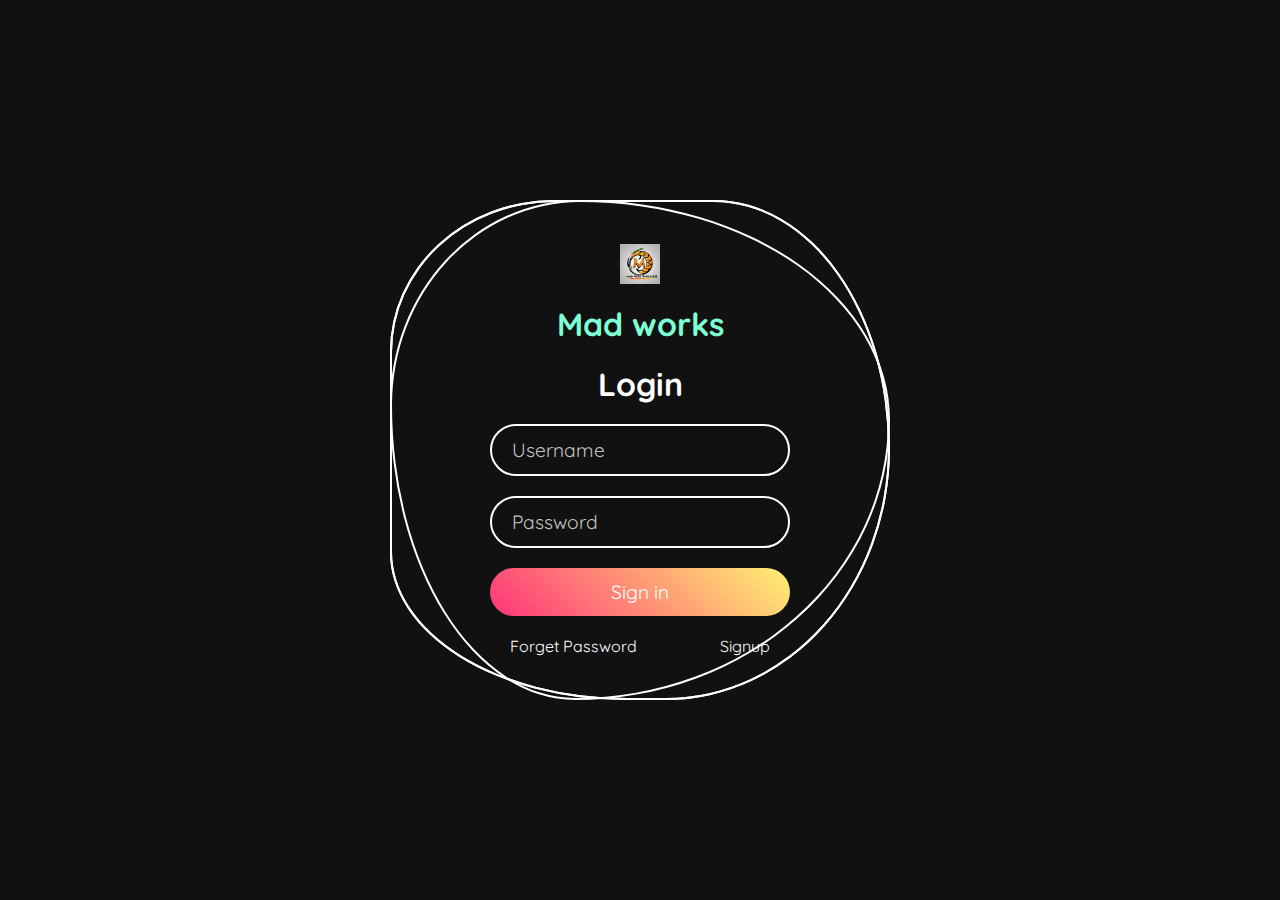
<file: index.html>
<!DOCTYPE html>
<html lang="en">
<head>
    <meta charset="UTF-8">
    <meta name="viewport" content="width=device-width, initial-scale=1.0">
    <title>MAD WORKS</title>
    <link rel="stylesheet" href="animations.css">
    
</head>
<body>
  

<div class="ring">
  <i style="--clr:#00ff0a;"></i>
  <i style="--clr:#ff0057;"></i>
  <i style="--clr:#fffd44;"></i>
  <div class="login">
    <img src="LOGO.png" type="logo" width=40  height="40" />
    <h1>Mad works</h1>
    <h2>Login</h2>
    <div class="inputBx">
      <input type="text" placeholder="Username">
    </div>
    <div class="inputBx">
      <input type="password" placeholder="Password">
    </div>
    <div class="inputBx">
      <a href="homepage.html"><input type="submit" value="Sign in"></a>
    </div>
    <div class="links">
      <a href="#">Forget Password</a>
      <a href="#">Signup</a>
    </div>
  </div>
</div>
</body>
</html>
</file>
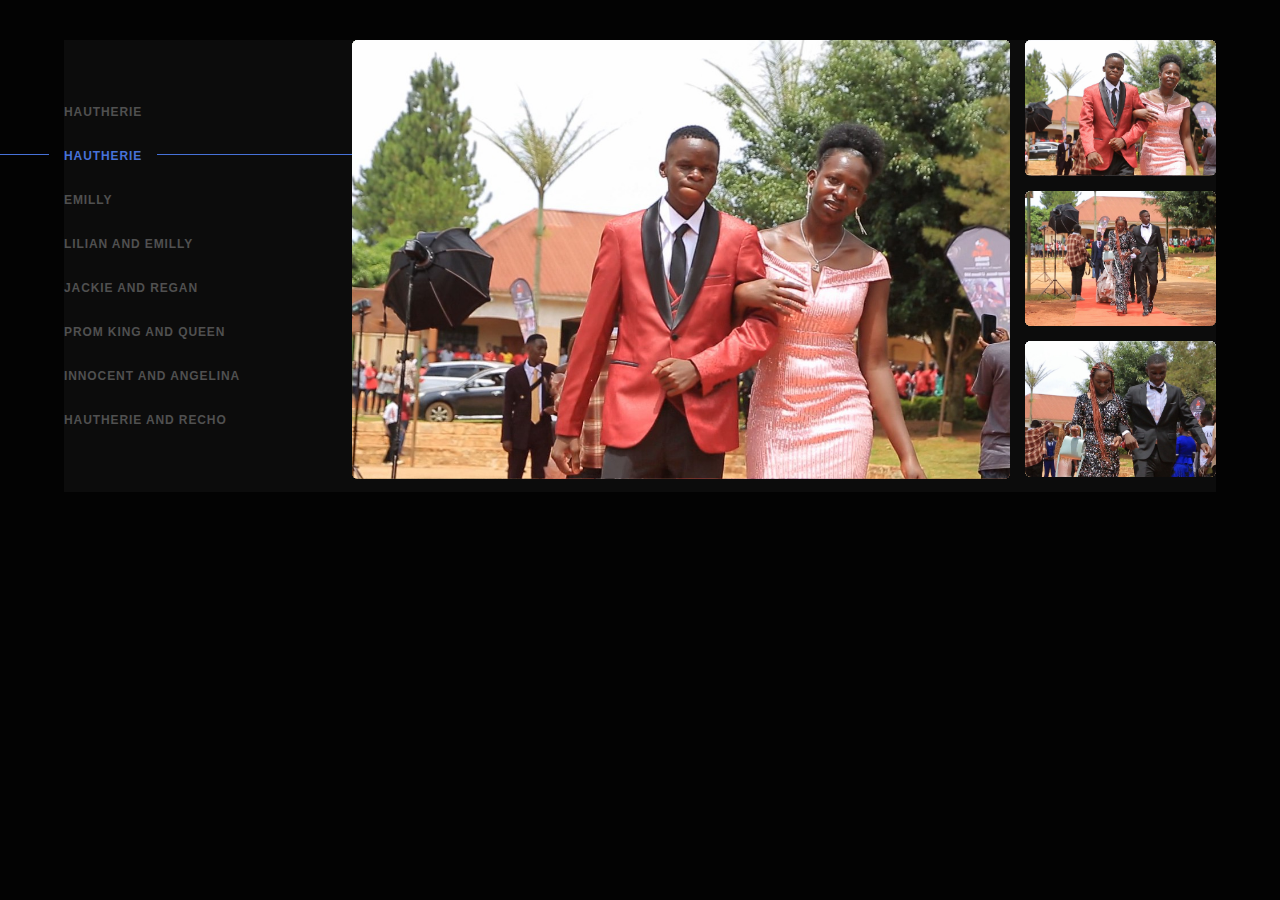
<file: homepage.html>
<!DOCTYPE html>
<html lang="en">
<head>
    <meta charset="UTF-8">
    <meta name="viewport" content="width=device-width, initial-scale=1.0">
    <title>Mad works</title>
    
    <link rel="stylesheet" href="style.css">
    
</head>
<body >
  <div class="browse">
    <div class="browse__inner" style="background-color: rgb(12, 12, 12);">
      <ul class="browse__menu">
        <li class="category0"> <a class="browse__menu-link" href="#"> HAUTHERIE </a> </li>
        <li class="category1  active"> <a class="browse__menu-link" href="#"> HAUTHERIE </a> </li>
        <li class="category2 "> <a class="browse__menu-link" href="#">EMILLY </a> </li>
        <li class="category3 "> <a class="browse__menu-link" href="#"> LILIAN AND EMILLY </a> </li>
        <li class="category4 "> <a class="browse__menu-link" href="#"> JACKIE AND REGAN </a> </li>
        <li class="category5 "> <a class="browse__menu-link" href="#"> PROM KING AND QUEEN</a> </li>
        <li class="category6 "> <a class="browse__menu-link" href="#"> INNOCENT AND ANGELINA </a> </li>
        <li class="category7 "> <a class="browse__menu-link" href="#"> HAUTHERIE AND RECHO</a> </li>
      </ul>
      <div class="browse__gallery">
        <div class="gallery ">
          <div class="gallery__group category0 active">
            <div class="gallery__section gallery__section--primary">
              <div class="card card-- card--">
                <div class="card__figure"> <a class="card__link" href="#"></a> <img class="card__image" src="images\1.jpg">
                  <div class="card__panel"> <span class="card__cta">view item</span> </div>
                </div>
              </div>
            </div>
            <div class="gallery__section gallery__section--secondary">
              <div class="card card--thin card--">
                <div class="card__figure"> <a class="card__link" href="#"></a> <img class="card__image" src="images\2.jpg">
                  <div class="card__panel"> <span class="card__cta">view item</span> </div>
                </div>
              </div>
              <div class="card card--thin card--">
                <div class="card__figure"> <a class="card__link" href="#"></a> <img class="card__image" src="images\3.jpg">
                  <div class="card__panel"> <span class="card__cta">view item</span> </div>
                </div>
              </div>
              <div class="card card--thin card--">
                <div class="card__figure"> <a class="card__link" href="#"></a> <img class="card__image" src="images\4.jpg">
                  <div class="card__panel"> <span class="card__cta">view item</span> </div>
                </div>
              </div>
              <a href="#" class="gallery__cta">View more</a>
            </div>
          </div>
          <div class="gallery__group category1">
            <div class="gallery__section gallery__section--primary">
              <div class="card card-- card--">
                <div class="card__figure"> <a class="card__link" href="#"></a> <img class="card__image" src="images\5.jpg">
                  <div class="card__panel"> <span class="card__cta">view item</span> </div>
                </div>
              </div>
            </div>
            <div class="gallery__section gallery__section--secondary">
              <div class="card card--thin card--">
                <div class="card__figure"> <a class="card__link" href="#"></a> <img class="card__image" src="images\6.jpg">
                  <div class="card__panel"> <span class="card__cta">view item</span> </div>
                </div>
              </div>
              <div class="card card--thin card--">
                <div class="card__figure"> <a class="card__link" href="#"></a> <img class="card__image" src="images\7.jpg">
                  <div class="card__panel"> <span class="card__cta">view item</span> </div>
                </div>
              </div>
              <div class="card card--thin card--">
                <div class="card__figure"> <a class="card__link" href="#"></a> <img class="card__image" src="images\8.jpg">
                  <div class="card__panel"> <span class="card__cta">view item</span> </div>
                </div>
              </div>
              <a href="#" class="gallery__cta">View more</a>
            </div>
          </div>
          <div class="gallery__group category2">
            <div class="gallery__section gallery__section--primary">
              <div class="card card-- card--">
                <div class="card__figure"> <a class="card__link" href="#"></a> <img class="card__image" src="images\9.jpg">
                  <div class="card__panel"> <span class="card__cta">view item</span> </div>
                </div>
              </div>
            </div>
            <div class="gallery__section gallery__section--secondary">
              <div class="card card--thin card--">
                <div class="card__figure"> <a class="card__link" href="#"></a> <img class="card__image" src="images\10.jpg">
                  <div class="card__panel"> <span class="card__cta">view item</span> </div>
                </div>
              </div>
              <div class="card card--thin card--">
                <div class="card__figure"> <a class="card__link" href="#"></a> <img class="card__image" src="images\11.jpg">
                  <div class="card__panel"> <span class="card__cta">view item</span> </div>
                </div>
              </div>
              <div class="card card--thin card--">
                <div class="card__figure"> <a class="card__link" href="#"></a> <img class="card__image" src="images\12.jpg">
                  <div class="card__panel"> <span class="card__cta">view item</span> </div>
                </div>
              </div>
              <a href="#" class="gallery__cta">View more</a>
            </div>
          </div>
          <div class="gallery__group category3">
            <div class="gallery__section gallery__section--primary">
              <div class="card card-- card--">
                <div class="card__figure"> <a class="card__link" href="#"></a> <img class="card__image" src="images\13.jpg">
                  <div class="card__panel"> <span class="card__cta">view item</span> </div>
                </div>
              </div>
            </div>
            <div class="gallery__section gallery__section--secondary">
              <div class="card card--thin card--">
                <div class="card__figure"> <a class="card__link" href="#"></a> <img class="card__image" src="images\14.jpg">
                  <div class="card__panel"> <span class="card__cta">view item</span> </div>
                </div>
              </div>
              <div class="card card--thin card--">
                <div class="card__figure"> <a class="card__link" href="#"></a> <img class="card__image" src="images\15.jpg">
                  <div class="card__panel"> <span class="card__cta">view item</span> </div>
                </div>
              </div>
              <div class="card card--thin card--">
                <div class="card__figure"> <a class="card__link" href="#"></a> <img class="card__image" src="images\16.jpg">
                  <div class="card__panel"> <span class="card__cta">view item</span> </div>
                </div>
              </div>
              <a href="#" class="gallery__cta">View more</a>
            </div>
          </div>
          <div class="gallery__group category4">
            <div class="gallery__section gallery__section--primary">
              <div class="card card-- card--">
                <div class="card__figure"> <a class="card__link" href="#"></a> <img class="card__image" src="images\17.jpg">
                  <div class="card__panel"> <span class="card__cta">view item</span> </div>
                </div>
              </div>
            </div>
            <div class="gallery__section gallery__section--secondary">
              <div class="card card--thin card--">
                <div class="card__figure"> <a class="card__link" href="#"></a> <img class="card__image" src="images\18.jpg">
                  <div class="card__panel"> <span class="card__cta">view item</span> </div>
                </div>
              </div>
              <div class="card card--thin card--">
                <div class="card__figure"> <a class="card__link" href="#"></a> <img class="card__image" src="images\19.jpg">
                  <div class="card__panel"> <span class="card__cta">view item</span> </div>
                </div>
              </div>
              <div class="card card--thin card--">
                <div class="card__figure"> <a class="card__link" href="#"></a> <img class="card__image" src="images\20.jpg">
                  <div class="card__panel"> <span class="card__cta">view item</span> </div>
                </div>
              </div>
              <a href="#" class="gallery__cta">View more</a>
            </div>
          </div>
          <div class="gallery__group category5">
            <div class="gallery__section gallery__section--primary">
              <div class="card card-- card--">
                <div class="card__figure"> <a class="card__link" href="#"></a> <img class="card__image" src="images\21.jpg">
                  <div class="card__panel"> <span class="card__cta">view item</span> </div>
                </div>
              </div>
            </div>
            <div class="gallery__section gallery__section--secondary">
              <div class="card card--thin card--">
                <div class="card__figure"> <a class="card__link" href="#"></a> <img class="card__image" src="images\22.jpg">
                  <div class="card__panel"> <span class="card__cta">view item</span> </div>
                </div>
              </div>
              <div class="card card--thin card--">
                <div class="card__figure"> <a class="card__link" href="#"></a> <img class="card__image" src="images\23.jpg">
                  <div class="card__panel"> <span class="card__cta">view item</span> </div>
                </div>
              </div>
              <div class="card card--thin card--">
                <div class="card__figure"> <a class="card__link" href="#"></a> <img class="card__image" src="images\24.jpg">
                  <div class="card__panel"> <span class="card__cta">view item</span> </div>
                </div>
              </div>
              <a href="#" class="gallery__cta">View more</a>
            </div>
          </div>
          <div class="gallery__group category6">
            <div class="gallery__section gallery__section--primary">
              <div class="card card-- card--">
                <div class="card__figure"> <a class="card__link" href="#"></a> <img class="card__image" src="images\25.jpg">
                  <div class="card__panel"> <span class="card__cta">view item</span> </div>
                </div>
              </div>
            </div>
            <div class="gallery__section gallery__section--secondary">
              <div class="card card--thin card--">
                <div class="card__figure"> <a class="card__link" href="#"></a> <img class="card__image" src="images\26.jpg">
                  <div class="card__panel"> <span class="card__cta">view item</span> </div>
                </div>
              </div>
              <div class="card card--thin card--">
                <div class="card__figure"> <a class="card__link" href="#"></a> <img class="card__image" src="images\27.jpg">
                  <div class="card__panel"> <span class="card__cta">view item</span> </div>
                </div>
              </div>
              <div class="card card--thin card--">
                <div class="card__figure"> <a class="card__link" href="#"></a> <img class="card__image" src="images\28.jpg">
                  <div class="card__panel"> <span class="card__cta">view item</span> </div>
                </div>
              </div>
              <a href="#" class="gallery__cta">View more</a>
            </div>
          </div>
          <div class="gallery__group category7">
            <div class="gallery__section gallery__section--primary">
              <div class="card card-- card--">
                <div class="card__figure"> <a class="card__link" href="#"></a> <img class="card__image" src="images\29.jpg">
                  <div class="card__panel"> <span class="card__cta">view item</span> </div>
                </div>
              </div>
            </div>
            <div class="gallery__section gallery__section--secondary">
              <div class="card card--thin card--">
                <div class="card__figure"> <a class="card__link" href="#"></a> <img class="card__image" src="images\30.jpg">
                  <div class="card__panel"> <span class="card__cta">view item</span> </div>
                </div>
              </div>
              <div class="card card--thin card--">
                <div class="card__figure"> <a class="card__link" href="#"></a> <img class="card__image" src="images\40.jpg">
                  <div class="card__panel"> <span class="card__cta">view item</span> </div>
                </div>
              </div>
              <div class="card card--thin card--">
                <div class="card__figure"> <a class="card__link" href="#"></a> <img class="card__image" src="images\41.jpg">
                  <div class="card__panel"> <span class="card__cta">view item</span> </div>
                </div>
              </div>
              <a href="page2.html" class="gallery__cta">View more</a>
            </div>
          </div>
        </div>
      </div>
    </div>
  </div>
    
 

    <script src="hompage.js"></script>
</body>
</html>
</file>
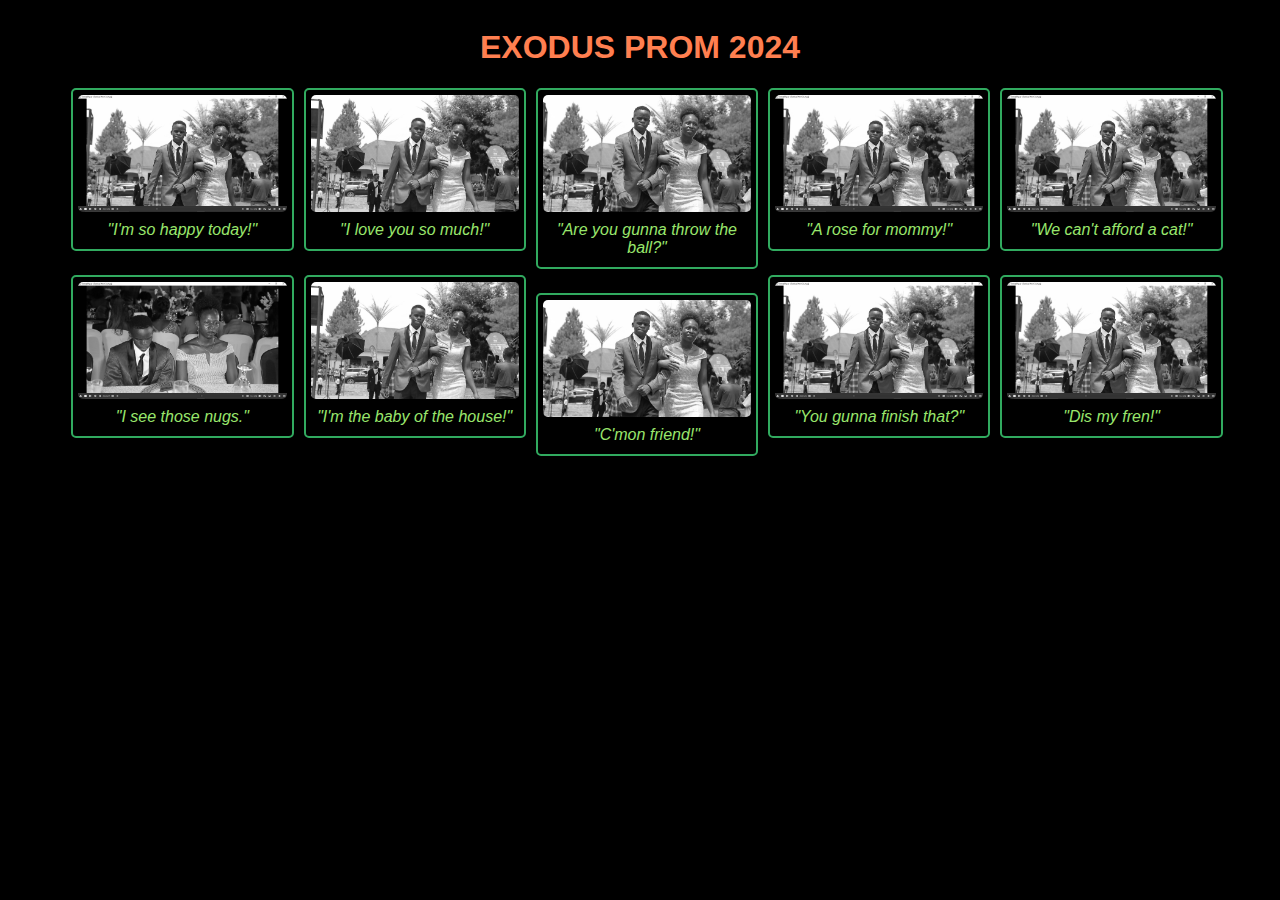
<file: ONES PICS.html>
<!DOCTYPE html>
<html>
    <head>
        <link rel="stylesheet" href="stylePICS.css">
    </head>
    <body>
        <h1>EXODUS PROM 2024</h1>
<div class="grid-container">
  <div>
    <img class='grid-item grid-item-1' src='images\1.jpg' alt=''>
    <p>"I'm so happy today!"</p>
  </div>
  <div>
    <img class='grid-item grid-item-2' src='images\5.jpg' alt=''>
    <p>"I see those nugs."</p>
  </div>
  <div>
    <img class='grid-item grid-item-3' src='images\28.jpg' alt=''>
    <p>"I love you so much!"</p>
  </div>
  <div>
    <img class='grid-item grid-item-4' src='images\29.jpg' alt=''>
    <p>"I'm the baby of the house!"</p>
  </div>
  <div>
    <img class='grid-item grid-item-5' src='images\30.jpg' alt=''>
    <p>"Are you gunna throw the ball?"</p>
  </div>
  <div>
    <img class='grid-item grid-item-6' src='images\31.jpg' alt=''>
    <p>"C'mon friend!"</p>
  </div>
  <div>
    <img class='grid-item grid-item-7' src='images\1.jpg' alt=''>
    <p>"A rose for mommy!"</p>
  </div>
  <div>
    <img class='grid-item grid-item-8' src='images\1.jpg' alt=''>
    <p>"You gunna finish that?"</p>
  </div>
  <div>
    <img class='grid-item grid-item-9' src='images\1.jpg' alt=''>
    <p>"We can't afford a cat!"</p>
  </div>
  <div>
    <img class='grid-item grid-item-10' src='images\1.jpg' alt=''>
    <p>"Dis my fren!"</p>
  </div>
</div>
    </body>
</html>
</file>
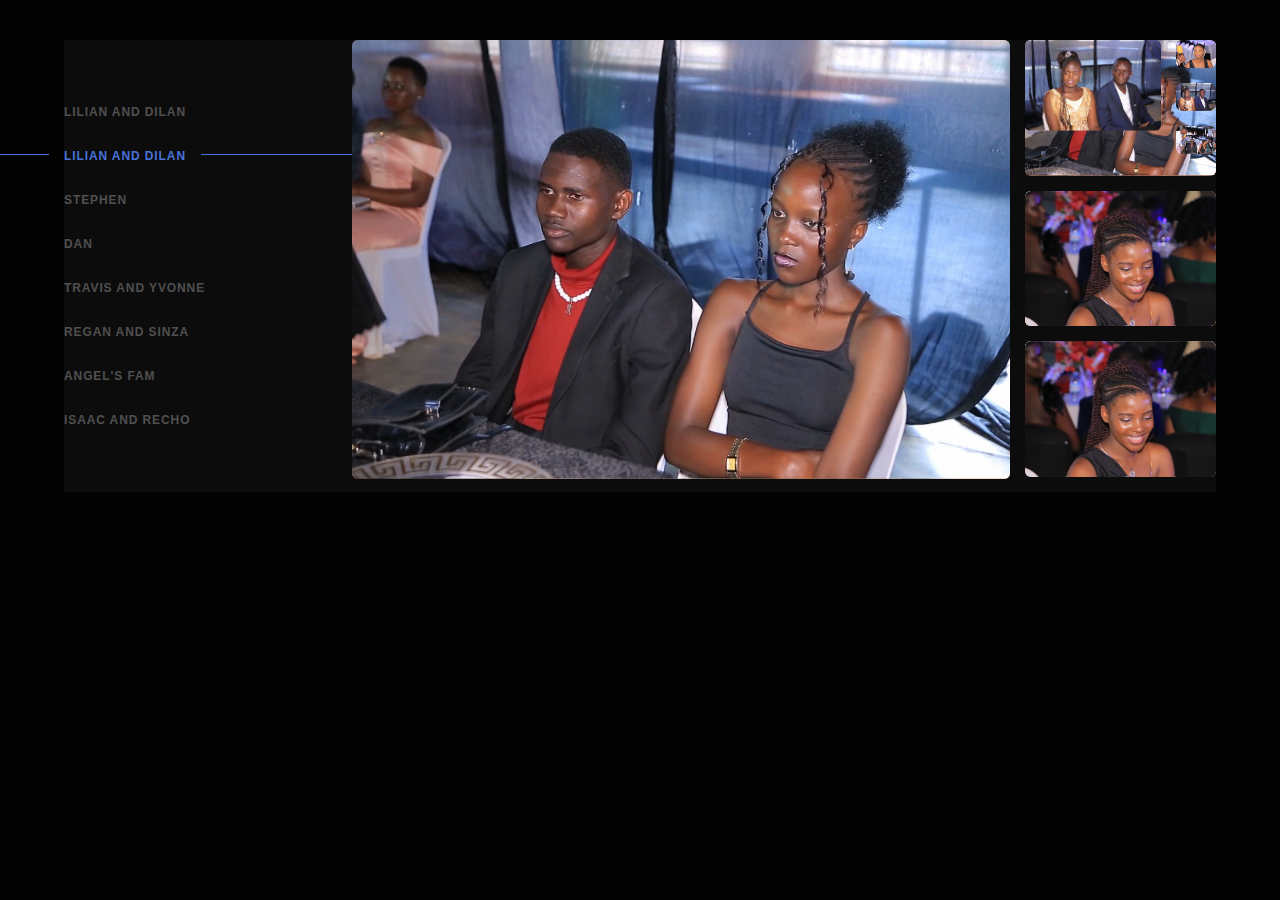
<file: page2.html>
<!DOCTYPE html>
<html lang="en">
<head>
    <meta charset="UTF-8">
    <meta name="viewport" content="width=device-width, initial-scale=1.0">
    <title>Mad works</title>
    
    <link rel="stylesheet" href="style.css">
    
</head>
<body >
  <div class="browse">
    <div class="browse__inner" style="background-color: rgb(12, 12, 12);">
      <ul class="browse__menu">
        <li class="category0"> <a class="browse__menu-link" href="#"> LILIAN AND DILAN </a> </li>
        <li class="category1  active"> <a class="browse__menu-link" href="#"> LILIAN AND DILAN </a> </li>
        <li class="category2 "> <a class="browse__menu-link" href="#">STEPHEN </a> </li>
        <li class="category3 "> <a class="browse__menu-link" href="#">DAN </a> </li>
        <li class="category4 "> <a class="browse__menu-link" href="#"> TRAVIS AND YVONNE </a> </li>
        <li class="category5 "> <a class="browse__menu-link" href="#"> REGAN AND SINZA</a> </li>
        <li class="category6 "> <a class="browse__menu-link" href="#"> ANGEL'S FAM </a> </li>
        <li class="category7 "> <a class="browse__menu-link" href="#"> ISAAC AND RECHO</a> </li>
      </ul>
      <div class="browse__gallery">
        <div class="gallery ">
          <div class="gallery__group category0 active">
            <div class="gallery__section gallery__section--primary">
              <div class="card card-- card--">
                <div class="card__figure"> <a class="card__link" href="#"></a> <img class="card__image" src="images\22.jpg">
                  <div class="card__panel"> <span class="card__cta">view item</span> </div>
                </div>
              </div>
            </div>
            <div class="gallery__section gallery__section--secondary">
              <div class="card card--thin card--">
                <div class="card__figure"> <a class="card__link" href="#"></a> <img class="card__image" src="images\22.jpg">
                  <div class="card__panel"> <span class="card__cta">view item</span> </div>
                </div>
              </div>
              <div class="card card--thin card--">
                <div class="card__figure"> <a class="card__link" href="#"></a> <img class="card__image" src="images\23.jpg">
                  <div class="card__panel"> <span class="card__cta">view item</span> </div>
                </div>
              </div>
              <div class="card card--thin card--">
                <div class="card__figure"> <a class="card__link" href="#"></a> <img class="card__image" src="images\24.jpg">
                  <div class="card__panel"> <span class="card__cta">view item</span> </div>
                </div>
              </div>
              <a href="#" class="gallery__cta">View more</a>
            </div>
          </div>
          <div class="gallery__group category1">
            <div class="gallery__section gallery__section--primary">
              <div class="card card-- card--">
                <div class="card__figure"> <a class="card__link" href="#"></a> <img class="card__image" src="images\23.jpg">
                  <div class="card__panel"> <span class="card__cta">view item</span> </div>
                </div>
              </div>
            </div>
            <div class="gallery__section gallery__section--secondary">
              <div class="card card--thin card--">
                <div class="card__figure"> <a class="card__link" href="#"></a> <img class="card__image" src="images\25.jpg">
                  <div class="card__panel"> <span class="card__cta">view item</span> </div>
                </div>
              </div>
              <div class="card card--thin card--">
                <div class="card__figure"> <a class="card__link" href="#"></a> <img class="card__image" src="images\26.jpg">
                  <div class="card__panel"> <span class="card__cta">view item</span> </div>
                </div>
              </div>
              <div class="card card--thin card--">
                <div class="card__figure"> <a class="card__link" href="#"></a> <img class="card__image" src="images\27.jpg">
                  <div class="card__panel"> <span class="card__cta">view item</span> </div>
                </div>
              </div>
              <a href="#" class="gallery__cta">View more</a>
            </div>
          </div>
          <div class="gallery__group category2">
            <div class="gallery__section gallery__section--primary">
              <div class="card card-- card--">
                <div class="card__figure"> <a class="card__link" href="#"></a> <img class="card__image" src="images\27.jpg">
                  <div class="card__panel"> <span class="card__cta">view item</span> </div>
                </div>
              </div>
            </div>
            <div class="gallery__section gallery__section--secondary">
              <div class="card card--thin card--">
                <div class="card__figure"> <a class="card__link" href="#"></a> <img class="card__image" src="images\30.jpg">
                  <div class="card__panel"> <span class="card__cta">view item</span> </div>
                </div>
              </div>
              <div class="card card--thin card--">
                <div class="card__figure"> <a class="card__link" href="#"></a> <img class="card__image" src="images\31.jpg">
                  <div class="card__panel"> <span class="card__cta">view item</span> </div>
                </div>
              </div>
              <div class="card card--thin card--">
                <div class="card__figure"> <a class="card__link" href="#"></a> <img class="card__image" src="images\32.jpg">
                  <div class="card__panel"> <span class="card__cta">view item</span> </div>
                </div>
              </div>
              <a href="#" class="gallery__cta">View more</a>
            </div>
          </div>
          <div class="gallery__group category3">
            <div class="gallery__section gallery__section--primary">
              <div class="card card-- card--">
                <div class="card__figure"> <a class="card__link" href="#"></a> <img class="card__image" src="images\33.jpg">
                  <div class="card__panel"> <span class="card__cta">view item</span> </div>
                </div>
              </div>
            </div>
            <div class="gallery__section gallery__section--secondary">
              <div class="card card--thin card--">
                <div class="card__figure"> <a class="card__link" href="#"></a> <img class="card__image" src="images\35.jpg">
                  <div class="card__panel"> <span class="card__cta">view item</span> </div>
                </div>
              </div>
              <div class="card card--thin card--">
                <div class="card__figure"> <a class="card__link" href="#"></a> <img class="card__image" src="images\36.jpg">
                  <div class="card__panel"> <span class="card__cta">view item</span> </div>
                </div>
              </div>
              <div class="card card--thin card--">
                <div class="card__figure"> <a class="card__link" href="#"></a> <img class="card__image" src="images\37.jpg">
                  <div class="card__panel"> <span class="card__cta">view item</span> </div>
                </div>
              </div>
              <a href="#" class="gallery__cta">View more</a>
            </div>
          </div>
          <div class="gallery__group category4">
            <div class="gallery__section gallery__section--primary">
              <div class="card card-- card--">
                <div class="card__figure"> <a class="card__link" href="#"></a> <img class="card__image" src="images\38.jpg">
                  <div class="card__panel"> <span class="card__cta">view item</span> </div>
                </div>
              </div>
            </div>
            <div class="gallery__section gallery__section--secondary">
              <div class="card card--thin card--">
                <div class="card__figure"> <a class="card__link" href="#"></a> <img class="card__image" src="images\39.jpg">
                  <div class="card__panel"> <span class="card__cta">view item</span> </div>
                </div>
              </div>
              <div class="card card--thin card--">
                <div class="card__figure"> <a class="card__link" href="#"></a> <img class="card__image" src="images\40.jpg">
                  <div class="card__panel"> <span class="card__cta">view item</span> </div>
                </div>
              </div>
              <div class="card card--thin card--">
                <div class="card__figure"> <a class="card__link" href="#"></a> <img class="card__image" src="images\41.jpg">
                  <div class="card__panel"> <span class="card__cta">view item</span> </div>
                </div>
              </div>
              <a href="#" class="gallery__cta">View more</a>
            </div>
          </div>
          <div class="gallery__group category5">
            <div class="gallery__section gallery__section--primary">
              <div class="card card-- card--">
                <div class="card__figure"> <a class="card__link" href="#"></a> <img class="card__image" src="images\42.jpg">
                  <div class="card__panel"> <span class="card__cta">view item</span> </div>
                </div>
              </div>
            </div>
            <div class="gallery__section gallery__section--secondary">
              <div class="card card--thin card--">
                <div class="card__figure"> <a class="card__link" href="#"></a> <img class="card__image" src="images\43.jpg">
                  <div class="card__panel"> <span class="card__cta">view item</span> </div>
                </div>
              </div>
              <div class="card card--thin card--">
                <div class="card__figure"> <a class="card__link" href="#"></a> <img class="card__image" src="images\44.jpg">
                  <div class="card__panel"> <span class="card__cta">view item</span> </div>
                </div>
              </div>
              <div class="card card--thin card--">
                <div class="card__figure"> <a class="card__link" href="#"></a> <img class="card__image" src="images\45.jpg">
                  <div class="card__panel"> <span class="card__cta">view item</span> </div>
                </div>
              </div>
              <a href="#" class="gallery__cta">View more</a>
            </div>
          </div>
          <div class="gallery__group category6">
            <div class="gallery__section gallery__section--primary">
              <div class="card card-- card--">
                <div class="card__figure"> <a class="card__link" href="#"></a> <img class="card__image" src="images\47.jpg">
                  <div class="card__panel"> <span class="card__cta">view item</span> </div>
                </div>
              </div>
            </div>
            <div class="gallery__section gallery__section--secondary">
              <div class="card card--thin card--">
                <div class="card__figure"> <a class="card__link" href="#"></a> <img class="card__image" src="images\48.jpg">
                  <div class="card__panel"> <span class="card__cta">view item</span> </div>
                </div>
              </div>
              <div class="card card--thin card--">
                <div class="card__figure"> <a class="card__link" href="#"></a> <img class="card__image" src="images\49.jpg">
                  <div class="card__panel"> <span class="card__cta">view item</span> </div>
                </div>
              </div>
              <div class="card card--thin card--">
                <div class="card__figure"> <a class="card__link" href="#"></a> <img class="card__image" src="images\50.jpg">
                  <div class="card__panel"> <span class="card__cta">view item</span> </div>
                </div>
              </div>
              <a href="#" class="gallery__cta">View more</a>
            </div>
          </div>
          <div class="gallery__group category7">
            <div class="gallery__section gallery__section--primary">
              <div class="card card-- card--">
                <div class="card__figure"> <a class="card__link" href="#"></a> <img class="card__image" src="images\51.jpg">
                  <div class="card__panel"> <span class="card__cta">view item</span> </div>
                </div>
              </div>
            </div>
            <div class="gallery__section gallery__section--secondary">
              <div class="card card--thin card--">
                <div class="card__figure"> <a class="card__link" href="#"></a> <img class="card__image" src="images\52.jpg">
                  <div class="card__panel"> <span class="card__cta">view item</span> </div>
                </div>
              </div>
              <div class="card card--thin card--">
                <div class="card__figure"> <a class="card__link" href="#"></a> <img class="card__image" src="images\53.jpg">
                  <div class="card__panel"> <span class="card__cta">view item</span> </div>
                </div>
              </div>
              <div class="card card--thin card--">
                <div class="card__figure"> <a class="card__link" href="#"></a> <img class="card__image" src="images\54.jpg">
                  <div class="card__panel"> <span class="card__cta">view item</span> </div>
                </div>
              </div>

              <div class="gallery__group category8">
                <div class="gallery__section gallery__section--primary">
                  <div class="card card-- card--">
                    <div class="card__figure"> <a class="card__link" href="#"></a> <img class="card__image" src="images\55.jpg">
                      <div class="card__panel"> <span class="card__cta">view item</span> </div>
                    </div>
                  </div>
                </div>
                <div class="gallery__section gallery__section--secondary">
                  <div class="card card--thin card--">
                    <div class="card__figure"> <a class="card__link" href="#"></a> <img class="card__image" src="images\60.jpg">
                      <div class="card__panel"> <span class="card__cta">view item</span> </div>
                    </div>
                  </div>
                  <div class="card card--thin card--">
                    <div class="card__figure"> <a class="card__link" href="#"></a> <img class="card__image" src="images\56.jpg">
                      <div class="card__panel"> <span class="card__cta">view item</span> </div>
                    </div>
                  </div>
                  <div class="card card--thin card--">
                    <div class="card__figure"> <a class="card__link" href="#"></a> <img class="card__image" src="images\57.jpg">
                      <div class="card__panel"> <span class="card__cta">view item</span> </div>
                    </div>
                  </div>
                  <a href="#" class="gallery__cta">View more</a>
                </div>
              </div>
              <a href="page3.html" class="gallery__cta">View more</a>
            </div>
          </div>
        </div>
      </div>
    </div>
  </div>
    
 

    <script src="hompage.js"></script>
</body>
</html>
</file>
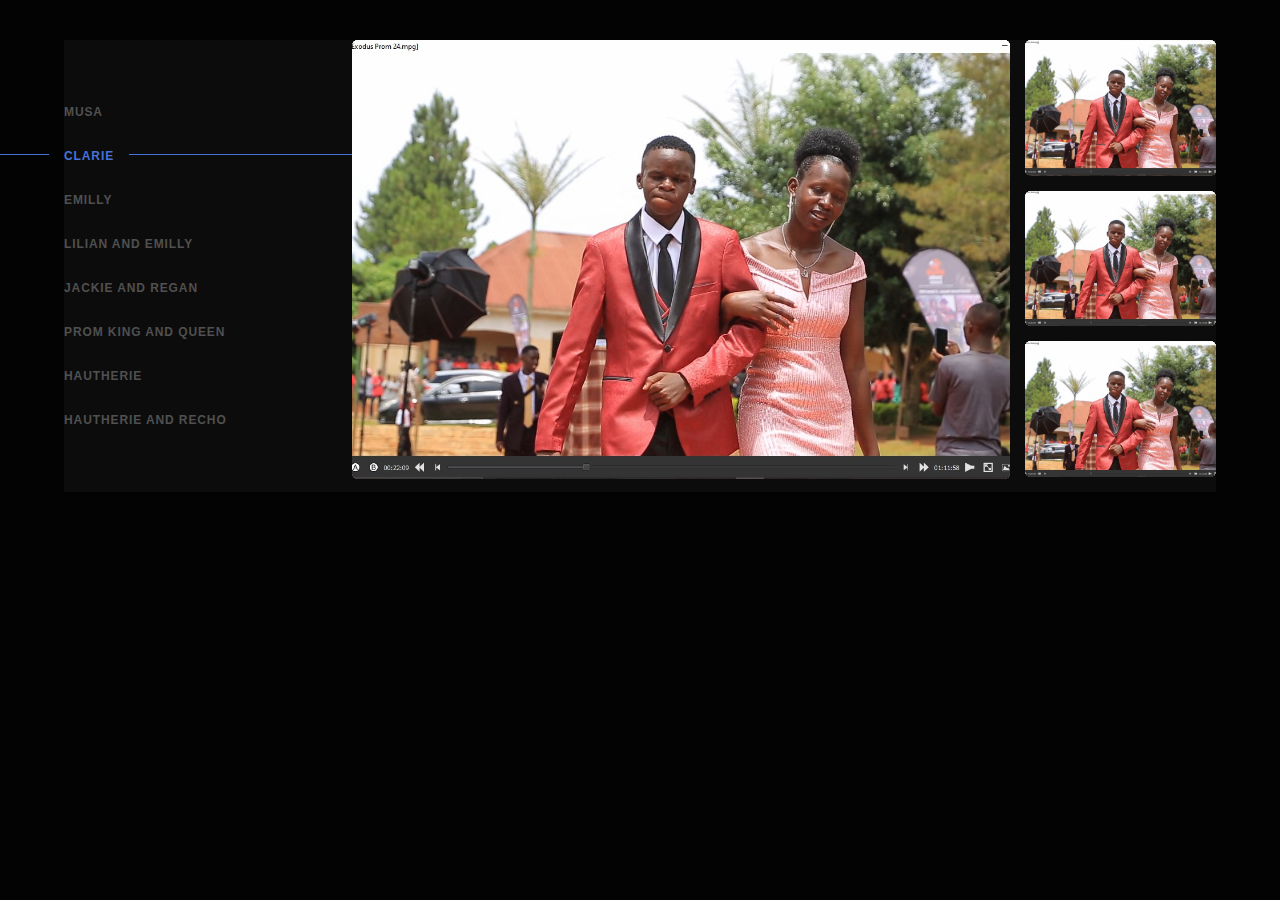
<file: page3.html>
<!DOCTYPE html>
<html lang="en">
<head>
    <meta charset="UTF-8">
    <meta name="viewport" content="width=device-width, initial-scale=1.0">
    <title>Mad works</title>
    
    <link rel="stylesheet" href="style.css">
    
</head>
<body >
  <div class="browse">
    <div class="browse__inner" style="background-color: rgb(12, 12, 12);">
      <ul class="browse__menu">
        <li class="category0"> <a class="browse__menu-link" href="#"> MUSA </a> </li>
        <li class="category1  active"> <a class="browse__menu-link" href="#"> CLARIE </a> </li>
        <li class="category2 "> <a class="browse__menu-link" href="#">EMILLY </a> </li>
        <li class="category3 "> <a class="browse__menu-link" href="#"> LILIAN AND EMILLY </a> </li>
        <li class="category4 "> <a class="browse__menu-link" href="#"> JACKIE AND REGAN </a> </li>
        <li class="category5 "> <a class="browse__menu-link" href="#"> PROM KING AND QUEEN</a> </li>
        <li class="category6 "> <a class="browse__menu-link" href="#"> HAUTHERIE </a> </li>
        <li class="category7 "> <a class="browse__menu-link" href="#"> HAUTHERIE AND RECHO</a> </li>
      </ul>
      <div class="browse__gallery">
        <div class="gallery ">
          <div class="gallery__group category0 active">
            <div class="gallery__section gallery__section--primary">
              <div class="card card-- card--">
                <div class="card__figure"> <a class="card__link" href="#"></a> <img class="card__image" src="images\58.jpg">
                  <div class="card__panel"> <span class="card__cta">view item</span> </div>
                </div>
              </div>
            </div>
            <div class="gallery__section gallery__section--secondary">
              <div class="card card--thin card--">
                <div class="card__figure"> <a class="card__link" href="#"></a> <img class="card__image" src="images\59.jpg">
                  <div class="card__panel"> <span class="card__cta">view item</span> </div>
                </div>
              </div>
              <div class="card card--thin card--">
                <div class="card__figure"> <a class="card__link" href="#"></a> <img class="card__image" src="images\59.jpg">
                  <div class="card__panel"> <span class="card__cta">view item</span> </div>
                </div>
              </div>
              <div class="card card--thin card--">
                <div class="card__figure"> <a class="card__link" href="#"></a> <img class="card__image" src="images\60.jpg">
                  <div class="card__panel"> <span class="card__cta">view item</span> </div>
                </div>
              </div>
              <a href="#" class="gallery__cta">View more</a>
            </div>
          </div>
          <div class="gallery__group category1">
            <div class="gallery__section gallery__section--primary">
              <div class="card card-- card--">
                <div class="card__figure"> <a class="card__link" href="#"></a> <img class="card__image" src="images\59.jpg">
                  <div class="card__panel"> <span class="card__cta">view item</span> </div>
                </div>
              </div>
            </div>
            <div class="gallery__section gallery__section--secondary">
              <div class="card card--thin card--">
                <div class="card__figure"> <a class="card__link" href="#"></a> <img class="card__image" src="images\61.jpg">
                  <div class="card__panel"> <span class="card__cta">view item</span> </div>
                </div>
              </div>
              <div class="card card--thin card--">
                <div class="card__figure"> <a class="card__link" href="#"></a> <img class="card__image" src="images\10.jpg">
                  <div class="card__panel"> <span class="card__cta">view item</span> </div>
                </div>
              </div>
              <div class="card card--thin card--">
                <div class="card__figure"> <a class="card__link" href="#"></a> <img class="card__image" src="images\59.jpg">
                  <div class="card__panel"> <span class="card__cta">view item</span> </div>
                </div>
              </div>
              <a href="#" class="gallery__cta">View more</a>
            </div>
          </div>
          <div class="gallery__group category2">
            <div class="gallery__section gallery__section--primary">
              <div class="card card-- card--">
                <div class="card__figure"> <a class="card__link" href="#"></a> <img class="card__image" src="images\9.jpg">
                  <div class="card__panel"> <span class="card__cta">view item</span> </div>
                </div>
              </div>
            </div>
            <div class="gallery__section gallery__section--secondary">
              <div class="card card--thin card--">
                <div class="card__figure"> <a class="card__link" href="#"></a> <img class="card__image" src="images\10.jpg">
                  <div class="card__panel"> <span class="card__cta">view item</span> </div>
                </div>
              </div>
              <div class="card card--thin card--">
                <div class="card__figure"> <a class="card__link" href="#"></a> <img class="card__image" src="images\59.jpg">
                  <div class="card__panel"> <span class="card__cta">view item</span> </div>
                </div>
              </div>
              <div class="card card--thin card--">
                <div class="card__figure"> <a class="card__link" href="#"></a> <img class="card__image" src="images\12.jpg">
                  <div class="card__panel"> <span class="card__cta">view item</span> </div>
                </div>
              </div>
              <a href="#" class="gallery__cta">View more</a>
            </div>
          </div>
          <div class="gallery__group category3">
            <div class="gallery__section gallery__section--primary">
              <div class="card card-- card--">
                <div class="card__figure"> <a class="card__link" href="#"></a> <img class="card__image" src="images\12.jpg">
                  <div class="card__panel"> <span class="card__cta">view item</span> </div>
                </div>
              </div>
            </div>
            <div class="gallery__section gallery__section--secondary">
              <div class="card card--thin card--">
                <div class="card__figure"> <a class="card__link" href="#"></a> <img class="card__image" src="images\14.jpg">
                  <div class="card__panel"> <span class="card__cta">view item</span> </div>
                </div>
              </div>
              <div class="card card--thin card--">
                <div class="card__figure"> <a class="card__link" href="#"></a> <img class="card__image" src="images\15.jpg">
                  <div class="card__panel"> <span class="card__cta">view item</span> </div>
                </div>
              </div>
              <div class="card card--thin card--">
                <div class="card__figure"> <a class="card__link" href="#"></a> <img class="card__image" src="images\16.jpg">
                  <div class="card__panel"> <span class="card__cta">view item</span> </div>
                </div>
              </div>
              <a href="#" class="gallery__cta">View more</a>
            </div>
          </div>
          <div class="gallery__group category4">
            <div class="gallery__section gallery__section--primary">
              <div class="card card-- card--">
                <div class="card__figure"> <a class="card__link" href="#"></a> <img class="card__image" src="images\17.jpg">
                  <div class="card__panel"> <span class="card__cta">view item</span> </div>
                </div>
              </div>
            </div>
            <div class="gallery__section gallery__section--secondary">
              <div class="card card--thin card--">
                <div class="card__figure"> <a class="card__link" href="#"></a> <img class="card__image" src="images\18.jpg">
                  <div class="card__panel"> <span class="card__cta">view item</span> </div>
                </div>
              </div>
              <div class="card card--thin card--">
                <div class="card__figure"> <a class="card__link" href="#"></a> <img class="card__image" src="images\19.jpg">
                  <div class="card__panel"> <span class="card__cta">view item</span> </div>
                </div>
              </div>
              <div class="card card--thin card--">
                <div class="card__figure"> <a class="card__link" href="#"></a> <img class="card__image" src="images\20.jpg">
                  <div class="card__panel"> <span class="card__cta">view item</span> </div>
                </div>
              </div>
              <a href="#" class="gallery__cta">View more</a>
            </div>
          </div>
          <div class="gallery__group category5">
            <div class="gallery__section gallery__section--primary">
              <div class="card card-- card--">
                <div class="card__figure"> <a class="card__link" href="#"></a> <img class="card__image" src="images\21.jpg">
                  <div class="card__panel"> <span class="card__cta">view item</span> </div>
                </div>
              </div>
            </div>
            <div class="gallery__section gallery__section--secondary">
              <div class="card card--thin card--">
                <div class="card__figure"> <a class="card__link" href="#"></a> <img class="card__image" src="images\22.jpg">
                  <div class="card__panel"> <span class="card__cta">view item</span> </div>
                </div>
              </div>
              <div class="card card--thin card--">
                <div class="card__figure"> <a class="card__link" href="#"></a> <img class="card__image" src="images\23.jpg">
                  <div class="card__panel"> <span class="card__cta">view item</span> </div>
                </div>
              </div>
              <div class="card card--thin card--">
                <div class="card__figure"> <a class="card__link" href="#"></a> <img class="card__image" src="images\24.jpg">
                  <div class="card__panel"> <span class="card__cta">view item</span> </div>
                </div>
              </div>
              <a href="#" class="gallery__cta">View more</a>
            </div>
          </div>
          <div class="gallery__group category6">
            <div class="gallery__section gallery__section--primary">
              <div class="card card-- card--">
                <div class="card__figure"> <a class="card__link" href="#"></a> <img class="card__image" src="images\1.jpg">
                  <div class="card__panel"> <span class="card__cta">view item</span> </div>
                </div>
              </div>
            </div>
            <div class="gallery__section gallery__section--secondary">
              <div class="card card--thin card--">
                <div class="card__figure"> <a class="card__link" href="#"></a> <img class="card__image" src="images\1.jpg">
                  <div class="card__panel"> <span class="card__cta">view item</span> </div>
                </div>
              </div>
              <div class="card card--thin card--">
                <div class="card__figure"> <a class="card__link" href="#"></a> <img class="card__image" src="images\1.jpg">
                  <div class="card__panel"> <span class="card__cta">view item</span> </div>
                </div>
              </div>
              <div class="card card--thin card--">
                <div class="card__figure"> <a class="card__link" href="#"></a> <img class="card__image" src="images\1.jpg">
                  <div class="card__panel"> <span class="card__cta">view item</span> </div>
                </div>
              </div>
              <a href="#" class="gallery__cta">View more</a>
            </div>
          </div>
          <div class="gallery__group category7">
            <div class="gallery__section gallery__section--primary">
              <div class="card card-- card--">
                <div class="card__figure"> <a class="card__link" href="#"></a> <img class="card__image" src="images\1.jpg">
                  <div class="card__panel"> <span class="card__cta">view item</span> </div>
                </div>
              </div>
            </div>
            <div class="gallery__section gallery__section--secondary">
              <div class="card card--thin card--">
                <div class="card__figure"> <a class="card__link" href="#"></a> <img class="card__image" src="images\1.jpg">
                  <div class="card__panel"> <span class="card__cta">view item</span> </div>
                </div>
              </div>
              <div class="card card--thin card--">
                <div class="card__figure"> <a class="card__link" href="#"></a> <img class="card__image" src="images\1.jpg">
                  <div class="card__panel"> <span class="card__cta">view item</span> </div>
                </div>
              </div>
              <div class="card card--thin card--">
                <div class="card__figure"> <a class="card__link" href="#"></a> <img class="card__image" src="images\1.jpg">
                  <div class="card__panel"> <span class="card__cta">view item</span> </div>
                </div>
              </div>
              <a href="page3.html" class="gallery__cta">View more</a>
            </div>
          </div>
        </div>
      </div>
    </div>
  </div>
    
 

    <script src="hompage.js"></script>
</body>
</html>
</file>
<file: animations.css>
@import url("https://fonts.googleapis.com/css2?family=Quicksand:wght@300&display=swap");
* {
  margin: 0;
  padding: 0;
  box-sizing: border-box;
  font-family: "Quicksand", sans-serif;
}
h1{
   color: aquamarine; 
}
body {
  display: flex;
  justify-content: center;
  align-items: center;
  min-height: 100vh;
  background: #111;
  width: 100%;
  overflow: hidden;
}
.ring {
  position: relative;
  width: 500px;
  height: 500px;
  display: flex;
  justify-content: center;
  align-items: center;
}
.ring i {
  position: absolute;
  inset: 0;
  border: 2px solid #fff;
  transition: 0.5s;
}
.ring i:nth-child(1) {
  border-radius: 38% 62% 63% 37% / 41% 44% 56% 59%;
  animation: animate 6s linear infinite;
}
.ring i:nth-child(2) {
  border-radius: 41% 44% 56% 59%/38% 62% 63% 37%;
  animation: animate 4s linear infinite;
}
.ring i:nth-child(3) {
  border-radius: 41% 44% 56% 59%/38% 62% 63% 37%;
  animation: animate2 10s linear infinite;
}
.ring:hover i {
  border: 6px solid var(--clr);
  filter: drop-shadow(0 0 20px var(--clr));
}
@keyframes animate {
  0% {
    transform: rotate(0deg);
  }
  100% {
    transform: rotate(360deg);
  }
}
@keyframes animate2 {
  0% {
    transform: rotate(360deg);
  }
  100% {
    transform: rotate(0deg);
  }
}
.login {
  position: absolute;
  width: 300px;
  height: 100%;
  display: flex;
  justify-content: center;
  align-items: center;
  flex-direction: column;
  gap: 20px;
}
.login h2 {
  font-size: 2em;
  color: #fff;
}
.login .inputBx {
  position: relative;
  width: 100%;
}
.login .inputBx input {
  position: relative;
  width: 100%;
  padding: 12px 20px;
  background: transparent;
  border: 2px solid #fff;
  border-radius: 40px;
  font-size: 1.2em;
  color: #fff;
  box-shadow: none;
  outline: none;
}
.login .inputBx input[type="submit"] {
  width: 100%;
  background: #0078ff;
  background: linear-gradient(45deg, #ff357a, #fff172);
  border: none;
  cursor: pointer;
}
.login .inputBx input::placeholder {
  color: rgba(255, 255, 255, 0.75);
}
.login .links {
  position: relative;
  width: 100%;
  display: flex;
  align-items: center;
  justify-content: space-between;
  padding: 0 20px;
}
.login .links a {
  color: #fff;
  text-decoration: none;
}
</file>
<file: style.css>
progress,
sub,
sup {
  vertical-align: baseline;
}
button,
hr,
input {
  overflow: visible;
}
[type="checkbox"],
[type="radio"],
legend {
  box-sizing: border-box;
  padding: 0;
}
a,
legend {
  color: inherit;
}
@keyframes translateIn {
  0% {
    display: -ms-flexbox;
    display: flex;
    opacity: 0;
    transform: translateY(60px) scale(0.95);
    z-index: -1;
  }
  100% {
    opacity: 1;
    transform: translateY(0) scale(1);
    z-index: 2;
  }
}
@keyframes translateOut {
  0% {
    transform: translateY(0) scale(1);
    z-index: 2;
  }
  100% {
    opacity: 0;
    transform: translateY(-60px) scale(0.95);
    z-index: -1;
  }
}
@keyframes fadeIn {
  0% {
    z-index: 1;
  }
  100% {
    opacity: 1;
    z-index: 2;
  }
}
@keyframes fadeOut {
  0% {
    z-index: 2;
  }
  100% {
    opacity: 0;
    z-index: -1;
  }
}
@keyframes removeDisplay {
  0%,
  100% {
    display: -ms-flexbox;
    display: flex;
  }
  99% {
    display: none;
  }
}
/*! normalize.css v4.1.1 | MIT License | github.com/necolas/normalize.css */
html {
  font-family: sans-serif;
  -ms-text-size-adjust: 100%;
  -webkit-text-size-adjust: 100%;
}
article,
aside,
details,
figcaption,
figure,
footer,
header,
main,
menu,
nav,
section,
summary {
  display: block;
}
audio,
canvas,
progress,
video {
  display: inline-block;
}
audio:not([controls]) {
  display: none;
  height: 0;
}
[hidden],
template {
  display: none;
}
a {
  background-color: transparent;
  -webkit-text-decoration-skip: objects;
  text-decoration: none;
}
a:active,
a:hover {
  outline-width: 0;
}
abbr[title] {
  border-bottom: none;
  text-decoration: underline;
  text-decoration: underline dotted;
}
b,
strong {
  font-weight: bolder;
}
dfn {
  font-style: italic;
}
h1 {
  font-size: 2em;
  margin: 0.67em 0;
}
mark {
  background-color: #ff0;
  color: #000;
}
small {
  font-size: 80%;
}
sub,
sup {
  font-size: 75%;
  line-height: 0;
  position: relative;
}
sub {
  bottom: -0.25em;
}
sup {
  top: -0.5em;
}
img {
  border-style: none;
}
svg:not(:root) {
  overflow: hidden;
}
code,
kbd,
pre,
samp {
  font-family: monospace, monospace;
  font-size: 1em;
}
figure {
  margin: 1em 40px;
}
hr {
  box-sizing: content-box;
  height: 0;
}
button,
input,
select,
textarea {
  font: inherit;
  margin: 0;
}
optgroup {
  font-weight: 700;
}
button,
select {
  text-transform: none;
}
[type="reset"],
[type="submit"],
button,
html [type="button"] {
  -webkit-appearance: button;
}
[type="button"]::-moz-focus-inner,
[type="reset"]::-moz-focus-inner,
[type="submit"]::-moz-focus-inner,
button::-moz-focus-inner {
  border-style: none;
  padding: 0;
}
[type="button"]:-moz-focusring,
[type="reset"]:-moz-focusring,
[type="submit"]:-moz-focusring,
button:-moz-focusring {
  outline: ButtonText dotted 1px;
}
fieldset {
  border: 1px solid silver;
  margin: 0 2px;
  padding: 0.35em 0.625em 0.75em;
}
legend {
  display: table;
  max-width: 100%;
  white-space: normal;
}
textarea {
  overflow: auto;
}
[type="number"]::-webkit-inner-spin-button,
[type="number"]::-webkit-outer-spin-button {
  height: auto;
}
[type="search"] {
  -webkit-appearance: textfield;
  outline-offset: -2px;
}
[type="search"]::-webkit-search-cancel-button,
[type="search"]::-webkit-search-decoration {
  -webkit-appearance: none;
}
::-webkit-input-placeholder {
  color: inherit;
  opacity: 0.54;
}
::-webkit-file-upload-button {
  -webkit-appearance: button;
  font: inherit;
}
body {
  margin: 0;
  background-color: #030303;
  color: #303030;
  font-weight: 400;
  font-family: "Open Sans", sans-serif;
  line-height: 28px;
  overflow-x: hidden;
}
.browse .browse__menu,
.browse .browse__menu-flag,
.gallery .gallery__cta {
  font-weight: 700;
  font-family: Montserrat, sans-serif;
  text-transform: uppercase;
  letter-spacing: 0.075em;
}
.logo--partner-logo .logo__image {
  max-width: 160px;
}
.gallery {
  position: relative;
}
.gallery .gallery__group {
  display: -ms-flexbox;
  display: flex;
  -ms-flex-pack: justify;
  justify-content: space-between;
  position: absolute;
  top: 0;
  width: 100%;
}
.gallery .gallery__group.active {
  display: -ms-flexbox;
  display: flex;
  position: static;
}
.gallery .gallery__section {
  position: relative;
}
.gallery .gallery__section--primary {
  -ms-flex-preferred-size: 77.5%;
  flex-basis: 77.5%;
  padding-right: 15px;
}
.gallery .gallery__section--secondary {
  -ms-flex-preferred-size: 22.5%;
  flex-basis: 22.5%;
  font-size: 0;
}
.gallery .gallery__section--secondary .card {
  margin-bottom: 15px;
}
.gallery .gallery__cta {
  display: -ms-flexbox;
  display: flex;
  -ms-flex-item-align: end;
  align-self: flex-end;
  -ms-flex-align: center;
  align-items: center;
  font-size: 12px;
  text-decoration: none;
  color: #fff;
  line-height: 1em;
  opacity: 0;
  width: 100%;
  margin-top: 15px;
  position: absolute;
  bottom: 0;
}
.gallery .gallery__cta:after {
  content: "";
  -ms-flex-positive: 1;
  flex-grow: 1;
  display: block;
  height: 1px;
  background-color: #fff;
  opacity: 0.6;
  margin-left: 15px;
  margin-right: 5px;
}
.gallery .gallery__cta:before {
  width: 0;
  height: 0;
  content: "";
  border-left: 5px solid #fff;
  border-top: calc(5px - 1px) solid transparent;
  border-bottom: calc(5px - 1px) solid transparent;
  position: absolute;
  right: 0;
  opacity: 0.6;
}
.gallery:not(.gallery--pixel-squid-demo) .gallery__section--primary .card,
.gallery:not(.gallery--pixel-squid-demo)
  .gallery__section--secondary
  .card:nth-child(1),
.gallery:not(.gallery--pixel-squid-demo)
  .gallery__section--secondary
  .card:nth-child(2),
.gallery:not(.gallery--pixel-squid-demo)
  .gallery__section--secondary
  .card:nth-child(3) {
  animation: translateOut 0.4s ease-out forwards;
}
.gallery:not(.gallery--pixel-squid-demo) .gallery__cta {
  animation: fadeOut 0.5s ease-out forwards;
}
.gallery:not(.gallery--pixel-squid-demo)
  .active
  .gallery__section--primary
  .card,
.gallery:not(.gallery--pixel-squid-demo)
  .active
  .gallery__section--secondary
  .card:nth-child(1),
.gallery:not(.gallery--pixel-squid-demo)
  .active
  .gallery__section--secondary
  .card:nth-child(2),
.gallery:not(.gallery--pixel-squid-demo)
  .active
  .gallery__section--secondary
  .card:nth-child(3) {
  animation: translateIn 0.4s ease-out both;
}
.gallery:not(.gallery--pixel-squid-demo) .active .gallery__cta {
  animation: fadeIn 1s 0.3s ease-out forwards;
}
@media screen and (max-width: 850px) {
  .gallery--pixel-squid-demo .gallery__group.active {
    display: block;
  }
  .gallery--pixel-squid-demo .gallery__cta {
    display: none;
  }
  .gallery--pixel-squid-demo .gallery__section--primary {
    padding-right: 0;
    padding-bottom: 10px;
  }
  .gallery--pixel-squid-demo
    .gallery__section--secondary
    .card:not(:nth-child(4)) {
    padding-right: 10px;
  }
  .gallery--pixel-squid-demo .gallery__section--secondary {
    display: -ms-flexbox;
    display: flex;
  }
}
@media screen and (min-width: 850px) {
  .gallery .gallery__cta {
    font-size: 12px;
  }
  .gallery--pixel-squid-demo .gallery__group {
    display: -ms-flexbox;
    display: flex;
  }
  .gallery--pixel-squid-demo .gallery__section--primary {
    -ms-flex-preferred-size: 80.5%;
    flex-basis: 80.5%;
    padding-right: 1.5%;
    margin-bottom: 0;
  }
  .gallery--pixel-squid-demo .gallery__section--secondary {
    -ms-flex-preferred-size: 16.95%;
    flex-basis: 16.95%;
    font-size: 0;
  }
  .gallery--pixel-squid-demo .gallery__section--secondary .card {
    margin-bottom: 15%;
  }
  .gallery--pixel-squid-demo .gallery__section--secondary .card:nth-child(4) {
    margin-bottom: 0;
  }
}
.browse {
  position: absolute;
  top: 0;
  width: 100%;
  padding: 40px 0;
}
.browse .browse__inner {
  margin-left: auto;
  margin-right: auto;
  width: 90%;
  display: -ms-flexbox;
  display: flex;
  -ms-flex-align: center;
  align-items: center;
}
.browse .browse__menu {
  font-size: 12px;
  color: #505050;
  list-style: none;
  padding: 0;
  margin: 0;
}
.browse .browse__menu-link {
  padding: 8px 0;
  display: -ms-flexbox;
  display: flex;
  -ms-flex-align: center;
  align-items: center;
}
.browse .browse__menu-flag {
  font-size: 10px;
  text-decoration: none;
  color: #fff;
  background-color: #f94b71;
  border-radius: 6px;
  padding: 3px 5px;
  line-height: 0.9em;
  margin-left: 5px;
}
.browse li {
  display: -ms-flexbox;
  display: flex;
  -ms-flex-align: center;
  align-items: center;
  position: relative;
  transition: all 0.4s ease-in-out;
}
.browse li:after,
.browse li:before {
  opacity: 0;
  content: "";
  height: 1px;
  transition: all 0.4s ease-in-out;
}
.browse li:before {
  width: 200%;
  position: absolute;
  -ms-transform: translate(-200%, -1px);
  transform: translate(-200%, -1px);
  background: linear-gradient(to right, transparent 10%, #4772d9 50%);
}
.browse li:after {
  -ms-flex-positive: 1;
  flex-grow: 1;
  margin-left: 15px;
  -ms-transform: translate(200%, -1px);
  transform: translate(200%, -1px);
  margin-right: -100%;
  background-color: #4772d9;
}
.browse li.active {
  color: #4772d9;
}
.browse li.active:before {
  opacity: 1;
  -ms-transform: translate(calc(-100% - 15px), -1px);
  transform: translate(calc(-100% - 15px), -1px);
}
.browse li.active:after {
  opacity: 1;
  -ms-transform: translate(0, -1px);
  transform: translate(0, -1px);
}
.browse .browse__gallery {
  z-index: 10;
  -ms-flex-preferred-size: 75%;
  flex-basis: 75%;
}
.browse .browse__menu {
  -ms-flex-preferred-size: 25%;
  flex-basis: 25%;
}
.browse--design2 {
  padding: 100px 0;
}
.card {
  display: block;
  width: 100%;
  position: relative;
}
.card .card__link {
  position: absolute;
  top: 0;
  right: 0;
  bottom: 0;
  left: 0;
  z-index: 2;
}
.card .card__figure {
  padding-top: 66.67%;
  position: relative;
  border-radius: 6px;
  overflow: hidden;
  transform: translateZ(0);
}
.card .card__image {
  min-width: 100%;
  min-height: 100%;
  display: block;
  transition: transform 0.2s ease-in-out;
  position: absolute;
  top: 50%;
  left: 50%;
  -ms-transform: translate(-50%, -50%);
  transform: translate(-50%, -50%);
  object-fit: cover;
  height: 100%;
}
.card .card__heading {
  text-align: center;
  font-size: 12px;
  line-height: 1em;
  color: #505050;
  font-weight: 600;
  margin-top: 1em;
  margin-bottom: 0;
}
.card .card__count {
  color: #aeaeaf;
}
.card .card__panel {
  display: -ms-flexbox;
  display: flex;
  -ms-flex-pack: center;
  justify-content: center;
  -ms-flex-align: center;
  align-items: center;
  position: absolute;
  top: 0;
  right: 0;
  bottom: 0;
  left: 0;
  background-color: rgba(40, 40, 40, 0.7);
  opacity: 0;
  -webkit-backface-visibility: hidden;
  transition: opacity 0.5s ease-in-out;
  -ms-transform: scale(1.05);
  transform: scale(1.05);
}
.card--pixel-squid-demo .card__figure,
.card--thin .card__figure {
  padding-top: 71%;
}
.card--pixelsquid .card__link:hover + .card__image {
  -ms-transform: scale(1) translate(-50%, -50%);
  transform: scale(1) translate(-50%, -50%);
}
.card--pixel-squid-demo .card__panel {
  display: none;
}
.card--pixel-squid-demo .card__image {
  width: 100%;
  height: auto;
}
.card--files .card__cta {
  display: inline-block;
  border-radius: 6px;
  transition: all 0.2s ease-in-out;
  background-color: #fff;
  font-family: Montserrat, sans-serif;
  font-weight: 700;
  font-size: 10px;
  line-height: 1.1;
  text-transform: uppercase;
  text-decoration: none;
  letter-spacing: 0.075em;
  color: #303030;
  padding: 10px;
  margin: 10px;
}
.browse-list {
  overflow: hidden;
  margin-top: -60px;
  padding-top: 60px;
  padding-bottom: 40px;
  background: linear-gradient(to bottom, #4772d9, #756de3);
  text-align: center;
}
.browse-list .browse-list__heading {
  font-family: "Open Sans", sans-serif;
  font-weight: 100;
  font-size: 26px;
  line-height: 1.1;
  text-transform: none;
  text-decoration: none;
  color: #fff;
  opacity: 0.6;
  margin-top: 0;
  margin-bottom: 30px;
}
.browse-list .browse-list__section-heading {
  font-family: Montserrat, sans-serif;
  font-weight: 700;
  font-size: 12px;
  line-height: 1.1;
  text-transform: uppercase;
  text-decoration: none;
  letter-spacing: 0.075em;
  color: #fff;
  opacity: 0.6;
  margin-top: 10px;
  margin-bottom: 20px;
}
.browse-list .browse-list__list {
  list-style: none;
  margin: 0 auto;
  padding: 0;
  width: 90%;
  display: -ms-flexbox;
  display: flex;
  -ms-flex-pack: justify;
  justify-content: space-between;
  -ms-flex-wrap: wrap;
  flex-wrap: wrap;
}
.browse-list .browse-list__item {
  -ms-flex-preferred-size: calc(50% - 10px);
  flex-basis: calc(50% - 10px);
  margin-bottom: 20px;
}
</file>
<file: stylePICS.css>
body {
    display: flex;
    justify-content: center;
    align-items: center;
    flex-direction: column;
    font-family: sans-serif;
   background-color: black;
  }
  h1 {
    color: coral;
  }
  .grid-container {
    columns: 5 200px;
    column-gap: 1.5rem;
    width: 90%;
    margin: 0 auto;
    div {
      width: 150px;
      margin: 0 1.5rem 1.5rem 0;
      display: inline-block;
      width: 100%;
      border: solid 2px rgb(49, 170, 95);
      padding: 5px;
      box-shadow: 5px 5px 5px rgba(0,0,0,0.5);
      border-radius: 5px;
      transition: all .25s ease-in-out;
      &:hover img {
        filter: grayscale(0);
      }
      &:hover {
        border-color: coral;
      }
      img {
        width: 100%;
        filter: grayscale(100%);
        border-radius: 5px;
        transition: all .25s ease-in-out;
      }
      p {
        margin: 5px 0;
        padding: 0;
        text-align: center;
        font-style: italic;
        color: rgb(153, 230, 108);

      }
    }
  }
</file>
